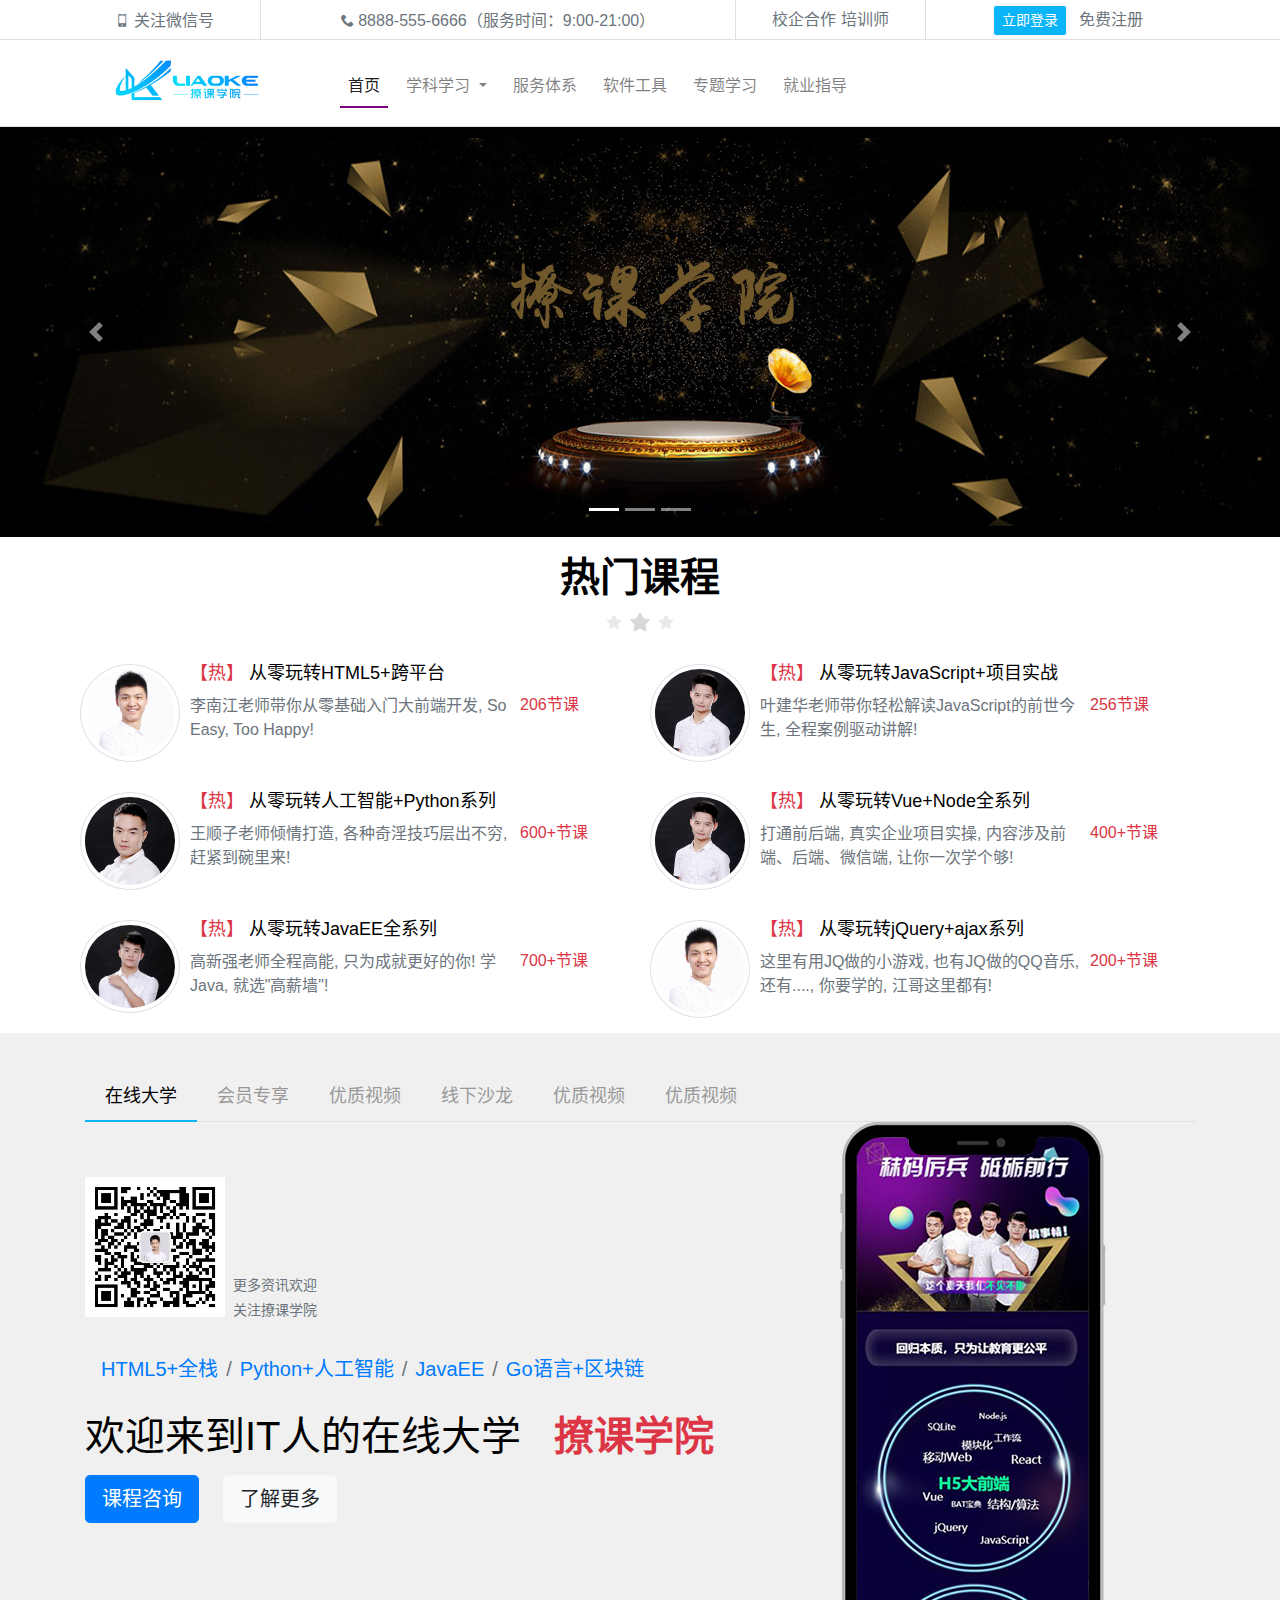
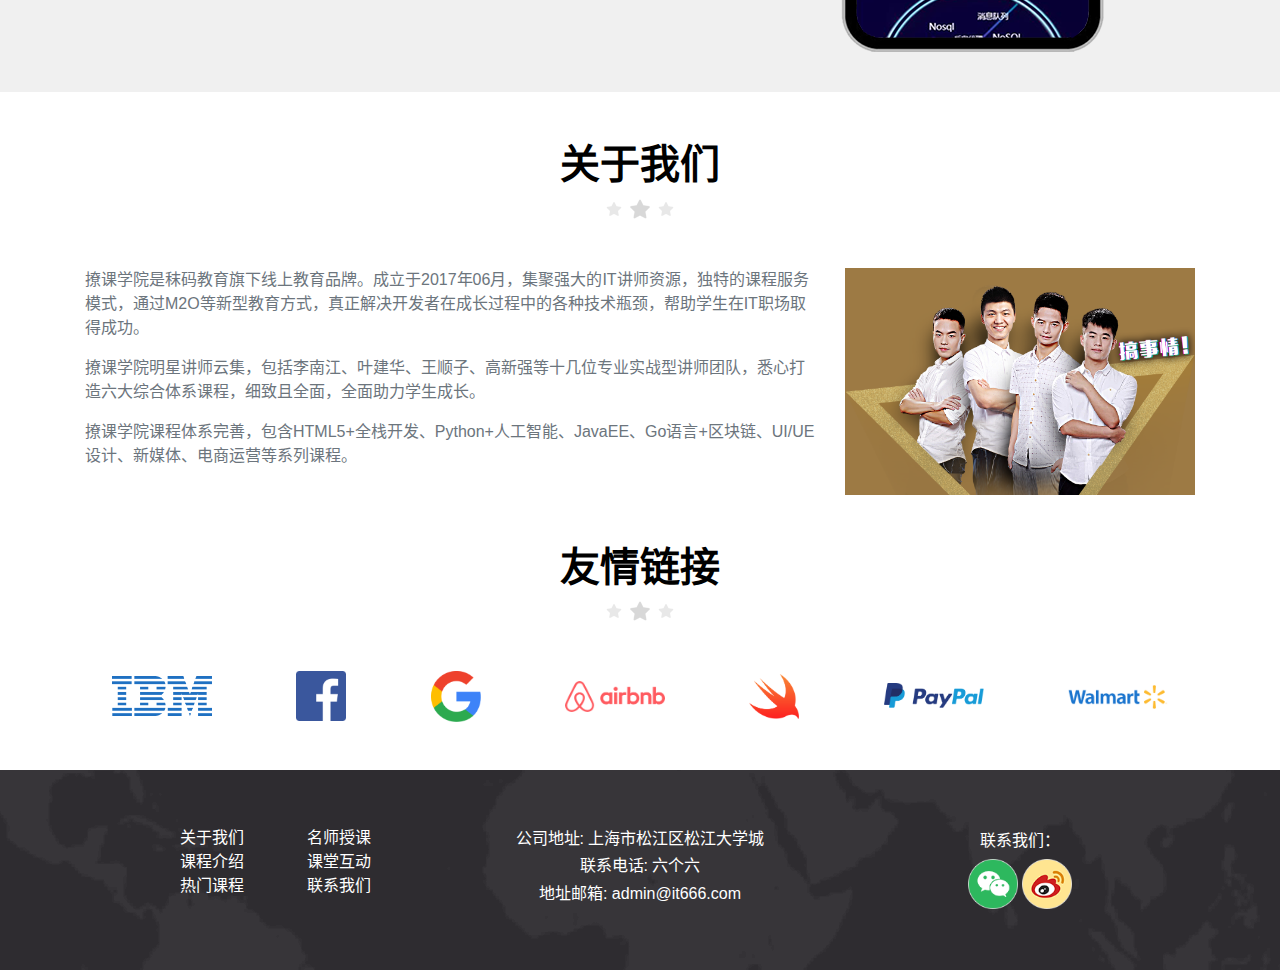
<file: Companyportal/index.html>
<!DOCTYPE html>
<html lang="zh-cn">
<head>
    <meta charset="UTF-8">
    <meta http-equiv="X-UA-Compatible" content="IE=edge">
    <meta name="viewport" content="width=device-width, initial-scale=1.0">
    <title>title</title>

    <!--导入bootstrap样式文件-->
    <link rel="stylesheet" href="./lib/bootstrap.min.css">
    <!--导入自己的样式文件-->
    <link rel="stylesheet" href="./css/index.css">

    <!--站点图标-->
    <link rel="shortcut icon" href="imgs/cat.ico" type="image/x-icon">
</head>
<body>

<!-----------------------------------头部begin----------------------------------->
<header id="ck-header">
    <!--上部分-->
    <div class="top-bar d-sm-none d-none d-md-none d-lg-block text-center text-muted">
        <div class="container">
            <div class="row">
                <div class="top-bar-1 col-md-2">
                    <a href="" class="text-muted">
                        <i class="icon-phone"></i>
                        <span>关注微信号</span>
                        <span class="caret"></span>
                        <img src="imgs/ewm_xzh.jpg" alt="" style="width: 120px">
                    </a>
                </div>
                <div class="top-bar-2 col-md-5">
                        <i class="icon-tel"></i>
                        <span>8888-555-6666（服务时间：9:00-21:00）</span>
                </div>
                <div class="top-bar-3 col-md-2">
                    <a href="" class="text-muted">校企合作</a>
                    <a href="" class="text-muted">培训师</a>
                </div>
                <div class="top-bar-4 col-md-3">
                    <a type="button" href="#" class="btn btn-register btn-sm">立即登录</a>
                    <a href="" class="ml-2 text-muted">免费注册</a>
                </div>
            </div>
        </div>
    </div>
    <!--下部分-->
    <nav class="navbar navbar-expand-lg navbar-light navbar-ck">
        <div class="container ">
            <a class="navbar-brand d-flex justify-content-center align-items-center" href="">
                <img src="imgs/lk_logo_big.png" alt="">
            </a>
            <!--<a class="navbar-brand" href="#">首页</a>-->
            <button class="navbar-toggler" type="button" data-toggle="collapse" data-target="#ck-nav" aria-controls="ck-nav" aria-expanded="false" aria-label="Toggle navigation">
                <span class="navbar-toggler-icon"></span>
            </button>

            <div class="collapse navbar-collapse" id="ck-nav">
                <ul class="navbar-nav mr-auto">
                    <li class="nav-item active"><a class="nav-link " href="#">首页</a></li>
                    <li class="nav-item dropdown">
                        <a class="nav-link dropdown-toggle" href="#" id="navbarDropdown" role="button" data-toggle="dropdown" aria-haspopup="true" aria-expanded="false">
                            学科学习
                        </a>
                        <div class="dropdown-menu" aria-labelledby="navbarDropdown">
                            <a class="dropdown-item" href="#">web前端+全站</a>
                            <div class="dropdown-divider"></div>
                            <a class="dropdown-item" href="#">人工智能</a>
                            <div class="dropdown-divider"></div>
                            <a class="dropdown-item" href="#">javaee+大数据</a>
                        </div>
                    </li>
                    <li class="nav-item"><a class="nav-link " href="#">服务体系</a></li>
                    <li class="nav-item"><a class="nav-link " href="#">软件工具</a></li>
                    <li class="nav-item"><a class="nav-link " href="#">专题学习</a></li>
                    <li class="nav-item"><a class="nav-link " href="#">就业指导</a></li>
                </ul>
            </div>
        </div>
    </nav>
</header>
<!-----------------------------------头部end----------------------------------->

<!-----------------------------------轮播图begin----------------------------------->
<section id="ck-carousel" class="carousel slide" data-ride="carousel">
    <ol class="carousel-indicators">
        <li data-target="#ck-carousel" data-slide-to="0" class="active"></li>
        <li data-target="#ck-carousel" data-slide-to="1"></li>
        <li data-target="#ck-carousel" data-slide-to="2"></li>
    </ol>
    <div class="carousel-inner">
        <div class="carousel-item active " data-sm-img="imgs/slide_01_640x340.jpg" data-lg-img="imgs/slide_01_2000x410.jpg"></div>
        <div class="carousel-item" data-sm-img="imgs/slide_02_640x340.jpg" data-lg-img="imgs/slide_02_2000x410.jpg"></div>
        <div class="carousel-item" data-sm-img="imgs/slide_03_640x340.jpg" data-lg-img="imgs/slide_03_2000x410.jpg"></div>
    </div>
    <a class="carousel-control-prev" href="#ck-carousel" role="button" data-slide="prev">
        <span class="carousel-control-prev-icon" aria-hidden="true"></span>
        <span class="sr-only">Previous</span>
    </a>
    <a class="carousel-control-next" href="#ck-carousel" role="button" data-slide="next">
        <span class="carousel-control-next-icon" aria-hidden="true"></span>
        <span class="sr-only">Next</span>
    </a>
</section>
<!-----------------------------------轮播图end----------------------------------->

<!-----------------------------------热门课程begin----------------------------------->
<section id="ck-hot">
    <!--标题-->
    <div class="container text-center mt-3 mb-3">
        <h1><strong>热门课程</strong> </h1>
        <img src="imgs/star.png" alt="">
    </div>
    <!--内容-->
    <div class="container">
        <div class="row">
            <div class="col-md-6 lesson">
                <div class="media">
                    <div class="media-left">
                        <img src="imgs/lnj.png" alt="" class=" media-object img-responsive rounded-circle img-thumbnail"
                             width="100px">
                    </div>
                    <div class="media-body">
                        <h4 class="media-heading">
                            <span class="text-danger">【热】</span>
                            从零玩转HTML5+跨平台
                        </h4>
                        <p class="text-muted" style="margin-top: 10px;">
                            李南江老师带你从零基础入门大前端开发, So Easy, Too Happy!
                        </p>
                    </div>
                    <div class="media-right text-danger">
                        206节课
                    </div>
                </div>
            </div>
            <div class="col-md-6 lesson">
                <div class="media">
                    <div class="media-left">
                        <img width="100" class="media-object rounded-circle img-thumbnail" src="imgs/yjh.png" alt="">
                    </div>
                    <div class="media-body">
                        <h4 class="media-heading">
                            <span class="text-danger">【热】</span>
                            从零玩转JavaScript+项目实战
                        </h4>
                        <p class="text-muted" style="margin-top: 10px;">
                            叶建华老师带你轻松解读JavaScript的前世今生, 全程案例驱动讲解!
                        </p>
                    </div>
                    <div class="media-right text-danger">
                        256节课
                    </div>
                </div>
            </div>
            <div class="col-md-6 lesson">
                <div class="media">
                    <div class="media-left">
                        <img width="100" class="media-object rounded-circle img-thumbnail" src="imgs/wzs.png" alt="">
                    </div>
                    <div class="media-body">
                        <h4 class="media-heading">
                            <span class="text-danger">【热】</span>
                            从零玩转人工智能+Python系列
                        </h4>
                        <p class="text-muted" style="margin-top: 10px;">
                            王顺子老师倾情打造, 各种奇淫技巧层出不穷, 赶紧到碗里来!
                        </p>
                    </div>
                    <div class="media-right text-danger">
                        600+节课
                    </div>
                </div>
            </div>
            <div class="col-md-6 lesson">
                <div class="media">
                    <div class="media-left">
                        <img width="100" class="media-object rounded-circle img-thumbnail" src="imgs/yjh.png" alt="">
                    </div>
                    <div class="media-body">
                        <h4 class="media-heading">
                            <span class="text-danger">【热】</span>
                            从零玩转Vue+Node全系列
                        </h4>
                        <p class="text-muted" style="margin-top: 10px;">
                            打通前后端, 真实企业项目实操, 内容涉及前端、后端、微信端, 让你一次学个够!
                        </p>
                    </div>
                    <div class="media-right text-danger">
                        400+节课
                    </div>
                </div>
            </div>
            <div class="col-md-6 lesson">
                <div class="media">
                    <div class="media-left">
                        <img width="100" class="media-object rounded-circle img-thumbnail" src="imgs/gxq.jpg" alt="">
                    </div>
                    <div class="media-body">
                        <h4 class="media-heading">
                            <span class="text-danger">【热】</span>
                            从零玩转JavaEE全系列
                        </h4>
                        <p class="text-muted" style="margin-top: 10px;">
                            高新强老师全程高能, 只为成就更好的你! 学Java, 就选"高薪墙"!
                        </p>
                    </div>
                    <div class="media-right text-danger">
                        700+节课
                    </div>
                </div>
            </div>
            <div class="col-md-6 lesson">
                <div class="media">
                    <div class="media-left">
                        <img width="100" class="media-object rounded-circle img-thumbnail" src="imgs/lnj.png" alt="">
                    </div>
                    <div class="media-body">
                        <h4 class="media-heading">
                            <span class="text-danger">【热】</span>
                            从零玩转jQuery+ajax系列
                        </h4>
                        <p class="text-muted" style="margin-top: 10px;">
                            这里有用JQ做的小游戏, 也有JQ做的QQ音乐, 还有...., 你要学的, 江哥这里都有!
                        </p>
                    </div>
                    <div class="media-right text-danger">
                        200+节课
                    </div>
                </div>
            </div>
        </div>
    </div>
</section>
<!-----------------------------------热门课程end----------------------------------->

<!-----------------------------------产品中心begin----------------------------------->
<section id="ck-product">
    <div class="container">
        <!--<div class="row">-->
            <!--标题-->
            <div style="overflow: auto">
                <ul class="nav nav-tabs" id="myTab" role="tablist">
                    <li class="nav-item">
                        <a class="nav-link active" id="home-tab" data-toggle="tab" href="#home" role="tab" aria-controls="home" aria-selected="true">在线大学</a>
                    </li>
                    <li class="nav-item">
                        <a class="nav-link" id="profile-tab" data-toggle="tab" href="#profile" role="tab" aria-controls="profile" aria-selected="false">会员专享</a>
                    </li>
                    <li class="nav-item">
                        <a class="nav-link" id="1-tab" data-toggle="tab" href="#contact" role="tab" aria-controls="contact" aria-selected="false">优质视频</a>
                    </li>
                    <li class="nav-item">
                        <a class="nav-link" id="2-tab" data-toggle="tab" href="#contact" role="tab" aria-controls="contact" aria-selected="false">线下沙龙</a>
                    </li>
                    <li class="nav-item">
                        <a class="nav-link" id="3-tab" data-toggle="tab" href="#contact" role="tab" aria-controls="contact" aria-selected="false">优质视频</a>
                    </li>
                    <li class="nav-item">
                        <a class="nav-link" id="4-tab" data-toggle="tab" href="#contact" role="tab" aria-controls="contact" aria-selected="false">优质视频</a>
                    </li>
                </ul>
            </div>
            <!--内容-->
            <div class="tab-content" id="myTabContent">
                <!--<div role="tabpanel" class="tab-pane fade in active" id="home" aria-labelledby="home-tab">-->
                    <!---->
                <!--</div>-->
                <div class="tab-pane fade show active" id="home" role="tabpanel" aria-labelledby="home-tab">
                    <div class="container">
                        <div class="row">
                            <div class="col-md-8 pd-left">
                                <!--第一部分-->
                                <div id="pd_one_1" class="media">
                                    <div class="media-left">
                                        <a href="#">
                                            <img class="media-object" src="imgs/ewm_xzh.jpg" alt="二维码" width="140">
                                        </a>
                                    </div>
                                    <div class="media-body text-muted" style="padding-top: 100px">
                                        <h5 class="media-heading ml-2">更多资讯欢迎</h5>
                                        <h5 class="media-heading ml-2">关注撩课学院</h5>
                                    </div>
                                </div>
                                <!--第二部分-->

                                <ol id="pd_one_2" class="breadcrumb lead">
                                    <li class="breadcrumb-item"><a href="#">HTML5+全栈</a></li>
                                    <li class="breadcrumb-item"><a href="#">Python+人工智能</a></li>
                                    <li class="breadcrumb-item"><a href="#">JavaEE</a></li>
                                    <li class="breadcrumb-item active"><a href="#">Go语言+区块链</a></li>
                                </ol>
                                <!--第三部分-->
                                <h1 id="pd_one_3">
                                    欢迎来到IT人的在线大学&nbsp;&nbsp;
                                    <strong class="text-danger">撩课学院</strong>
                                </h1>
                                <!--第四部分-->
                                <div id="pd_one_4">
                                    <button class="btn btn-primary btn-lg" type="submit" style="margin-right: 20px;">
                                        课程咨询
                                    </button>
                                    <button class="btn btn-light btn-lg" type="submit">了解更多</button>
                                </div>
                            </div>
                            <div class="col-md-4 d-none d-md-none d-sm-none d-lg-block">
                                <img src="imgs/iphoneX.png" alt="" class="img-responsive">
                            </div>
                        </div>
                    </div>
                </div>
                <div class="tab-pane fade" id="profile" role="tabpanel" aria-labelledby="profile-tab">
                    <div class="container">
                        <div class="row">
                            <div class="col-md-4 d-none d-md-none d-sm-none d-lg-block">
                                <img src="imgs/iphoneX2.png" alt="" class="img-responsive">
                            </div>
                            <div id="pd_two_1" class="col-md-8 pd-left">
                                <h1 class="text-warning">撩课学院会员</h1>
                                <p class="lead">汇聚名师, 为你呈现前端、后端、移动端、大数据、人工智能等从零基础到项目实战连载课程内容。专属的会员社群和私人订制服务,
                                    1年365天持续更新课程全部免费学习!</p>

                            </div>
                        </div>
                    </div>
                </div>
                <div class="tab-pane fade" id="contact" role="tabpanel" aria-labelledby="contact-tab">
                    <div class="container">
                        <div class="row">
                            <div class="col-md-6 pd-left">
                                <h1>
                                    <strong class="text-danger">
                                        案例驱动·体系贯穿·全面系统
                                    </strong>
                                </h1>
                                <h3>
                                    10-15分钟的视频
                                    <span class="text-warning">知识点拆分讲解</span>
                                </h3>
                                <h4 class="text-muted" style="margin: 15px 0;">玩转HTML5+全栈系列, 玩转Python+人工智能系列,
                                    玩转JavaEE系列, 玩转Go+区块链系列</h4>
                                <div class="badge" style="padding: 15px 10px; cursor: pointer;">
                                    已更新3000+视频 | 100000+人订阅
                                </div>
                            </div>
                            <div class="col-md-6 d-none d-md-none d-sm-none d-lg-block">
                                <img src="imgs/macBook.png" alt="" class="img-responsive img-fluid">
                                <!--<img src="imgs/iphoneX2.png" alt="" class="img-responsive">-->
                            </div>
                        </div>
                    </div>
                </div>
            </div>
        <!--</div>-->
    </div>
</section>
<!-----------------------------------产品中心end----------------------------------->

<!-----------------------------------关于我们begin----------------------------------->
<section id="ck-about">
    <!--标题-->
    <div class="container text-center mt-5 mb-5">
        <h1><strong>关于我们</strong> </h1>
        <img src="imgs/star.png" alt="">
    </div>
    <!--内容-->
    <div class="container">
        <div class="row">
            <div class="col-lg-8 order-2 order-lg-1">
                <p class="text-muted">
                    撩课学院是秣码教育旗下线上教育品牌。成立于2017年06月，集聚强大的IT讲师资源，独特的课程服务模式，通过M2O等新型教育方式，真正解决开发者在成长过程中的各种技术瓶颈，帮助学生在IT职场取得成功。
                </p>
                <p class="text-muted">
                    撩课学院明星讲师云集，包括李南江、叶建华、王顺子、高新强等十几位专业实战型讲师团队，悉心打造六大综合体系课程，细致且全面，全面助力学生成长。
                </p>
                <p class="text-muted">
                    撩课学院课程体系完善，包含HTML5+全栈开发、Python+人工智能、JavaEE、Go语言+区块链、UI/UE设计、新媒体、电商运营等系列课程。
                </p>
            </div>
            <div class="col-lg-4 order-1 mb-3 mb-lg-0">
                <img src="imgs/team.png" class="img-fluid" alt="">
            </div>
        </div>
    </div>
</section>
<!-----------------------------------关于我们end----------------------------------->

<!-----------------------------------友情链接begin----------------------------------->
<section id="ck-link" class="d-none d-md-none d-lg-block">
    <!--标题-->
    <div class="container text-center mt-5 mb-5">
        <h1><strong>友情链接</strong> </h1>
        <img src="imgs/star.png" alt="">
    </div>
    <!--内容-->
    <div class="container">
        <div class="row d-flex justify-content-around align-items-center mb-5">
                <a href=""><img src="imgs/ibm-logo.png" width="100" alt=""></a>
                <a href=""><img src="imgs/facebook-logo.png" width="50" alt=""></a>
                <a href=""><img src="imgs/google-logo.png" width="50" alt=""></a>
                <a href=""><img src="imgs/airbnb-logo.png" width="100" alt=""></a>
                <a href=""><img src="imgs/swift-logo.png" width="50" alt=""></a>
                <a href=""><img src="imgs/paypal-logo.png" width="100" alt=""></a>
                <a href=""><img src="imgs/walmart-logo.png" width="100" alt=""></a>
        </div>
    </div>
</section>
<!-----------------------------------友情链接end----------------------------------->


<!-----------------------------------尾部begin----------------------------------->
<header id="ck-footer">
    <div class="container">
        <div class="row d-flex justify-content-between align-items-center">
            <div class="col-lg-4 d-none d-sm-none d-md-none d-lg-block">
                <div class="row d-flex justify-content-center align-items-center">
                    <ul class="offset-lg-2 col-lg-4">
                        <li><a href="">关于我们</a></li>
                        <li><a href="">课程介绍</a></li>
                        <li><a href="">热门课程</a></li>
                    </ul>
                    <ul class="col-lg-4">
                        <li><a href="">名师授课</a></li>
                        <li><a href="">课堂互动</a></li>
                        <li><a href="">联系我们</a></li>
                    </ul>
                </div>
            </div>
            <div class="col-lg-4 col-md-6 text-center">
                <!--<div class="row">-->
                <h6>公司地址: 上海市松江区松江大学城</h6>
                <h6>联系电话: 六个六</h6>
                <h6>地址邮箱: admin@it666.com</h6>

                <!--</div>-->
            </div>
            <div class="col-lg-4 col-md-6 d-none d-sm-none d-md-block text-center">
                <h6>联系我们：</h6>
                <a href=""><img src="imgs/weixin-h.png" width="50" alt="" data-toggle="tooltip"  data-placement="bottom" title="weixin"></a>
                <a href=""><img src="imgs/xinlang-h.png" width="50" alt="" data-toggle="tooltip"  data-placement="bottom" title="weibi"></a>
            </div>
        </div>
    </div>
</header>
<!-----------------------------------尾部end----------------------------------->

</nav>

<!--导入jquery-->
<script src="lib/jquery-3.1.1.min.js"></script>
<!--导入bootstrapjs，bundle版本包含popper.js-->
<script src="lib/bootstrap.bundle.min.js"></script>
<script src="js/index.js"></script>

</body>

</html>
</file>
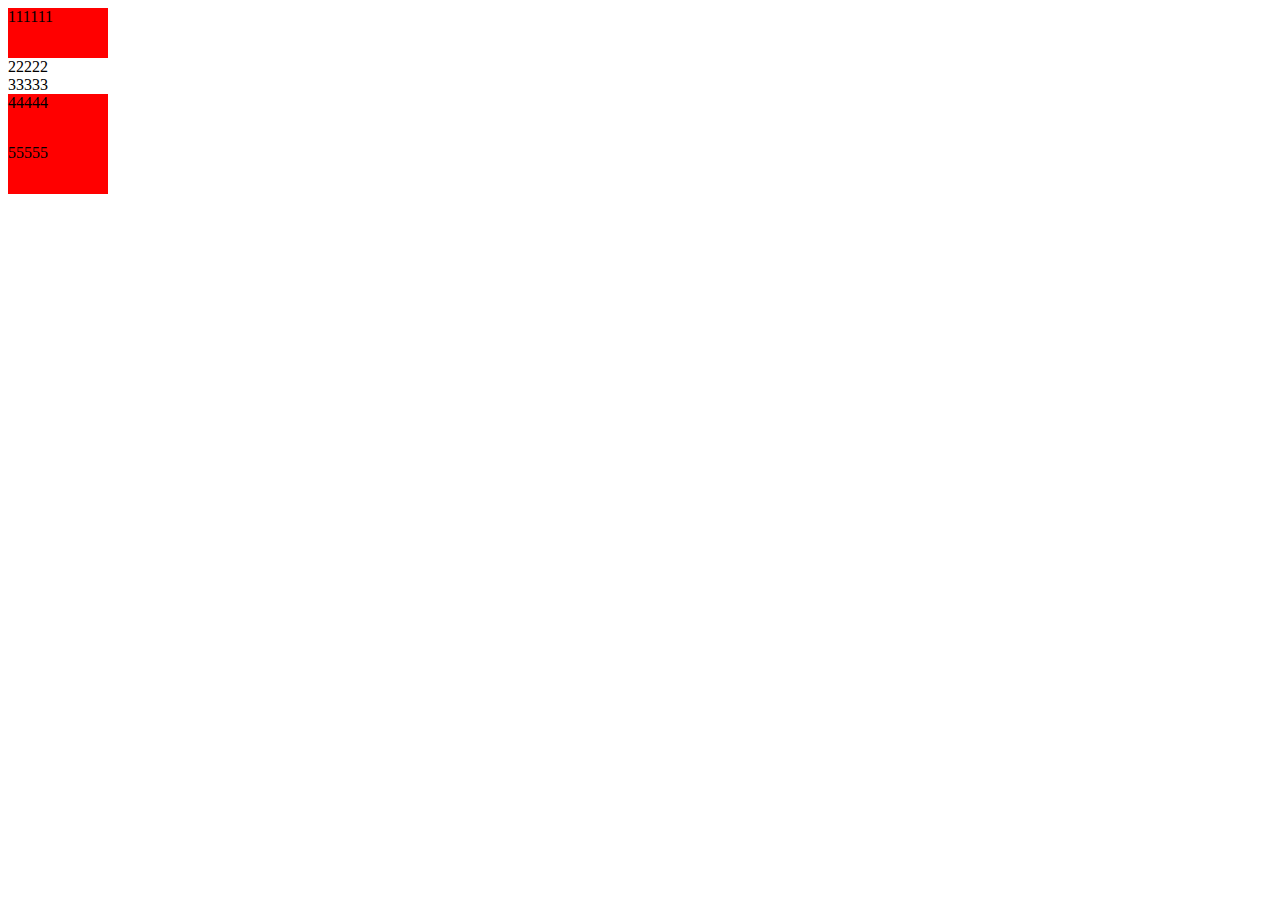
<file: template/03-css/index.html>
<!DOCTYPE html>
<html lang="en">
<head>
    <meta charset="UTF-8">
    <title></title>
    <style>
        [class^="icon-"],
        [class*=" icon-"]{
            width: 100px;
            height: 50px;
            background-color: red;
        }
    </style>
</head>
<body>
<div class="icon-test">111111</div>
<div>22222</div>
<div>33333</div>
<div class="icon-next">44444</div>
<div class="text icon-hhh">55555</div>
</body>
</html>
</file>
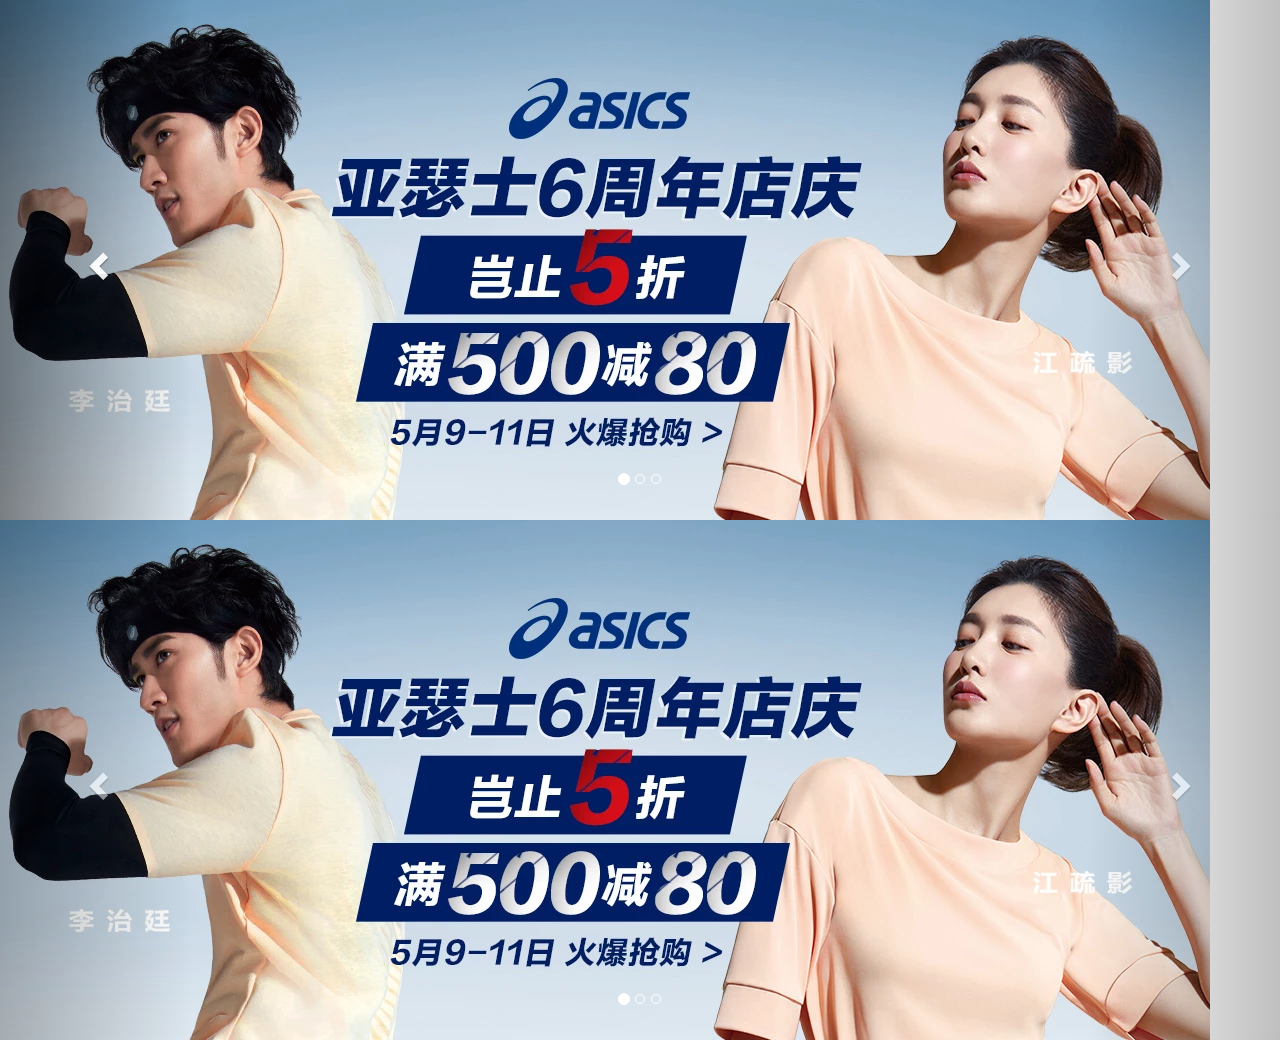
<file: template/05-轮播图/index.html>
<!DOCTYPE html>
<html lang="en">
<head>
    <meta charset="UTF-8">
    <meta http-equiv="X-UA-Compatible" content="IE=edge">
    <meta name="viewport" content="width=device-width, initial-scale=1.0">
    <title>撩课学院-IT人的自我成长社区</title>
    <!-- 引入Bootstrap核心样式文件（必须） -->
    <link rel="stylesheet" href="../college/lib/bootstrap/css/bootstrap.css">
</head>
<body>

<div id="s1" class="carousel slide" data-ride="carousel">
    <!-- Indicators -->
    <ol class="carousel-indicators">
        <li data-target="#s1" data-slide-to="0" class="active"></li>
        <li data-target="#s1" data-slide-to="1"></li>
        <li data-target="#s1" data-slide-to="2"></li>
    </ol>

    <!-- Wrapper for slides -->
    <div class="carousel-inner" role="listbox">
        <div class="item active">
            <img src="img/lb.jpg" alt="...">
        </div>
        <div class="item">
            <img src="img/lb1.jpg" alt="...">
        </div>
        <div class="item">
            <img src="img/lb2.jpg" alt="...">
        </div>
    </div>

    <!-- Controls -->
    <a class="left carousel-control" href="#s1" role="button" data-slide="prev">
        <span class="glyphicon glyphicon-chevron-left" aria-hidden="true"></span>
        <span class="sr-only">Previous</span>
    </a>
    <a class="right carousel-control" href="#s1" role="button" data-slide="next">
        <span class="glyphicon glyphicon-chevron-right" aria-hidden="true"></span>
        <span class="sr-only">Next</span>
    </a>
</div>

<div id="s2" class="carousel slide" data-ride="carousel">
    <!-- Indicators -->
    <ol class="carousel-indicators">
        <li data-target="#s2" data-slide-to="0" class="active"></li>
        <li data-target="#s2" data-slide-to="1"></li>
        <li data-target="#s2" data-slide-to="2"></li>
    </ol>

    <!-- Wrapper for slides -->
    <div class="carousel-inner" role="listbox">
        <div class="item active">
            <img src="img/lb.jpg" alt="...">
        </div>
        <div class="item">
            <img src="img/lb1.jpg" alt="...">
        </div>
        <div class="item">
            <img src="img/lb2.jpg" alt="...">
        </div>
    </div>

    <!-- Controls -->
    <a class="left carousel-control" href="#s2" role="button" data-slide="prev">
        <span class="glyphicon glyphicon-chevron-left" aria-hidden="true"></span>
    </a>
    <a class="right carousel-control" href="#s2" role="button" data-slide="next">
        <span class="glyphicon glyphicon-chevron-right" aria-hidden="true"></span>
    </a>
</div>

<script src="../college/lib/jquery/jquery.js"></script>
<!-- 引入所有的Bootstrap的JS插件 -->
<script src="../college/lib/bootstrap/js/bootstrap.js"></script>
</body>
</html>
</file>
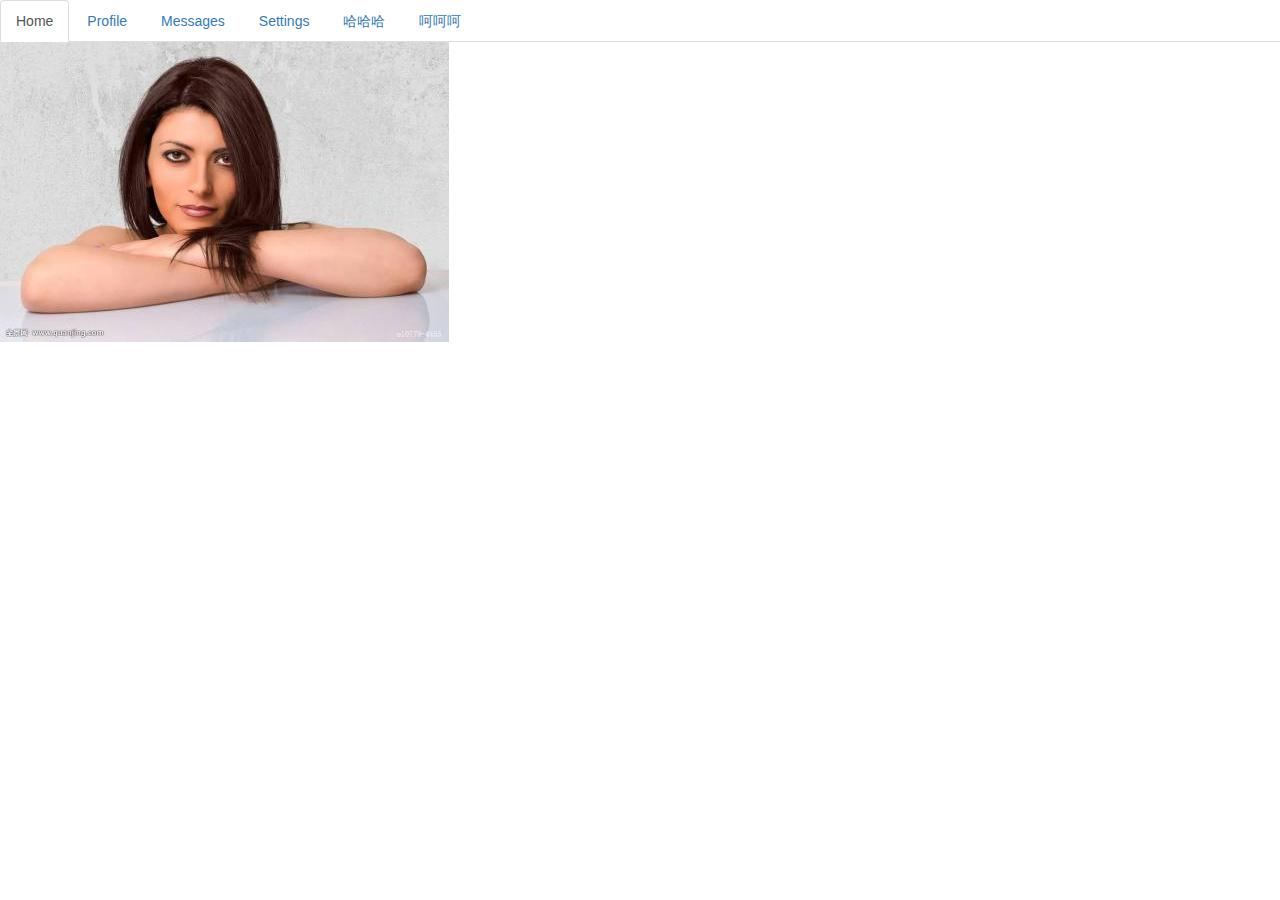
<file: template/06-标签页/index.html>
<!DOCTYPE html>
<html lang="en">
<head>
    <meta charset="UTF-8">
    <meta http-equiv="X-UA-Compatible" content="IE=edge">
    <meta name="viewport" content="width=device-width, initial-scale=1.0">
    <title>撩课学院-IT人的自我成长社区</title>
    <!-- 引入Bootstrap核心样式文件（必须） -->
    <link rel="stylesheet" href="../college/lib/bootstrap/css/bootstrap.css">
</head>
<body>

<div>

    <!-- Nav tabs -->
    <ul class="nav nav-tabs" role="tablist">
        <li role="presentation"  class="active"><a href="#home" aria-controls="home" role="tab" data-toggle="tab">Home</a></li>
        <li role="presentation" ><a href="#profile" aria-controls="profile" role="tab" data-toggle="tab">Profile</a></li>
        <li role="presentation"><a href="#messages" aria-controls="messages" role="tab" data-toggle="tab">Messages</a></li>
        <li role="presentation"><a href="#settings" aria-controls="settings" role="tab" data-toggle="tab">Settings</a></li>
        <li role="presentation"><a href="#s1" aria-controls="settings" role="tab" data-toggle="tab">哈哈哈</a></li>
        <li role="presentation"><a href="#s2" aria-controls="settings" role="tab" data-toggle="tab">呵呵呵</a></li>
    </ul>

    <!-- Tab panes -->
    <div class="tab-content">
        <div role="tabpanel" class="tab-pane fade in active" id="home">
            <img src="img/s1.jpg" alt="">
        </div>
        <div role="tabpanel" class="tab-pane  fade" id="profile">
            <h1>好借好还或或</h1>
        </div>
        <div role="tabpanel" class="tab-pane fade" id="messages">
            <p>今天的天气很好!</p>
        </div>
        <div role="tabpanel" class="tab-pane fade" id="settings">
            <img src="img/s2.jpg" alt="">
        </div>
        <div role="tabpanel" class="tab-pane" id="s1">
            <h1>好借好还或或</h1>
        </div>
        <div role="tabpanel" class="tab-pane" id="s2">
            <p>今天的天气很好!</p>
        </div>
    </div>

</div>


<script src="../college/lib/jquery/jquery.js"></script>
<!-- 引入所有的Bootstrap的JS插件 -->
<script src="../college/lib/bootstrap/js/bootstrap.js"></script>
</body>
</html>
</file>
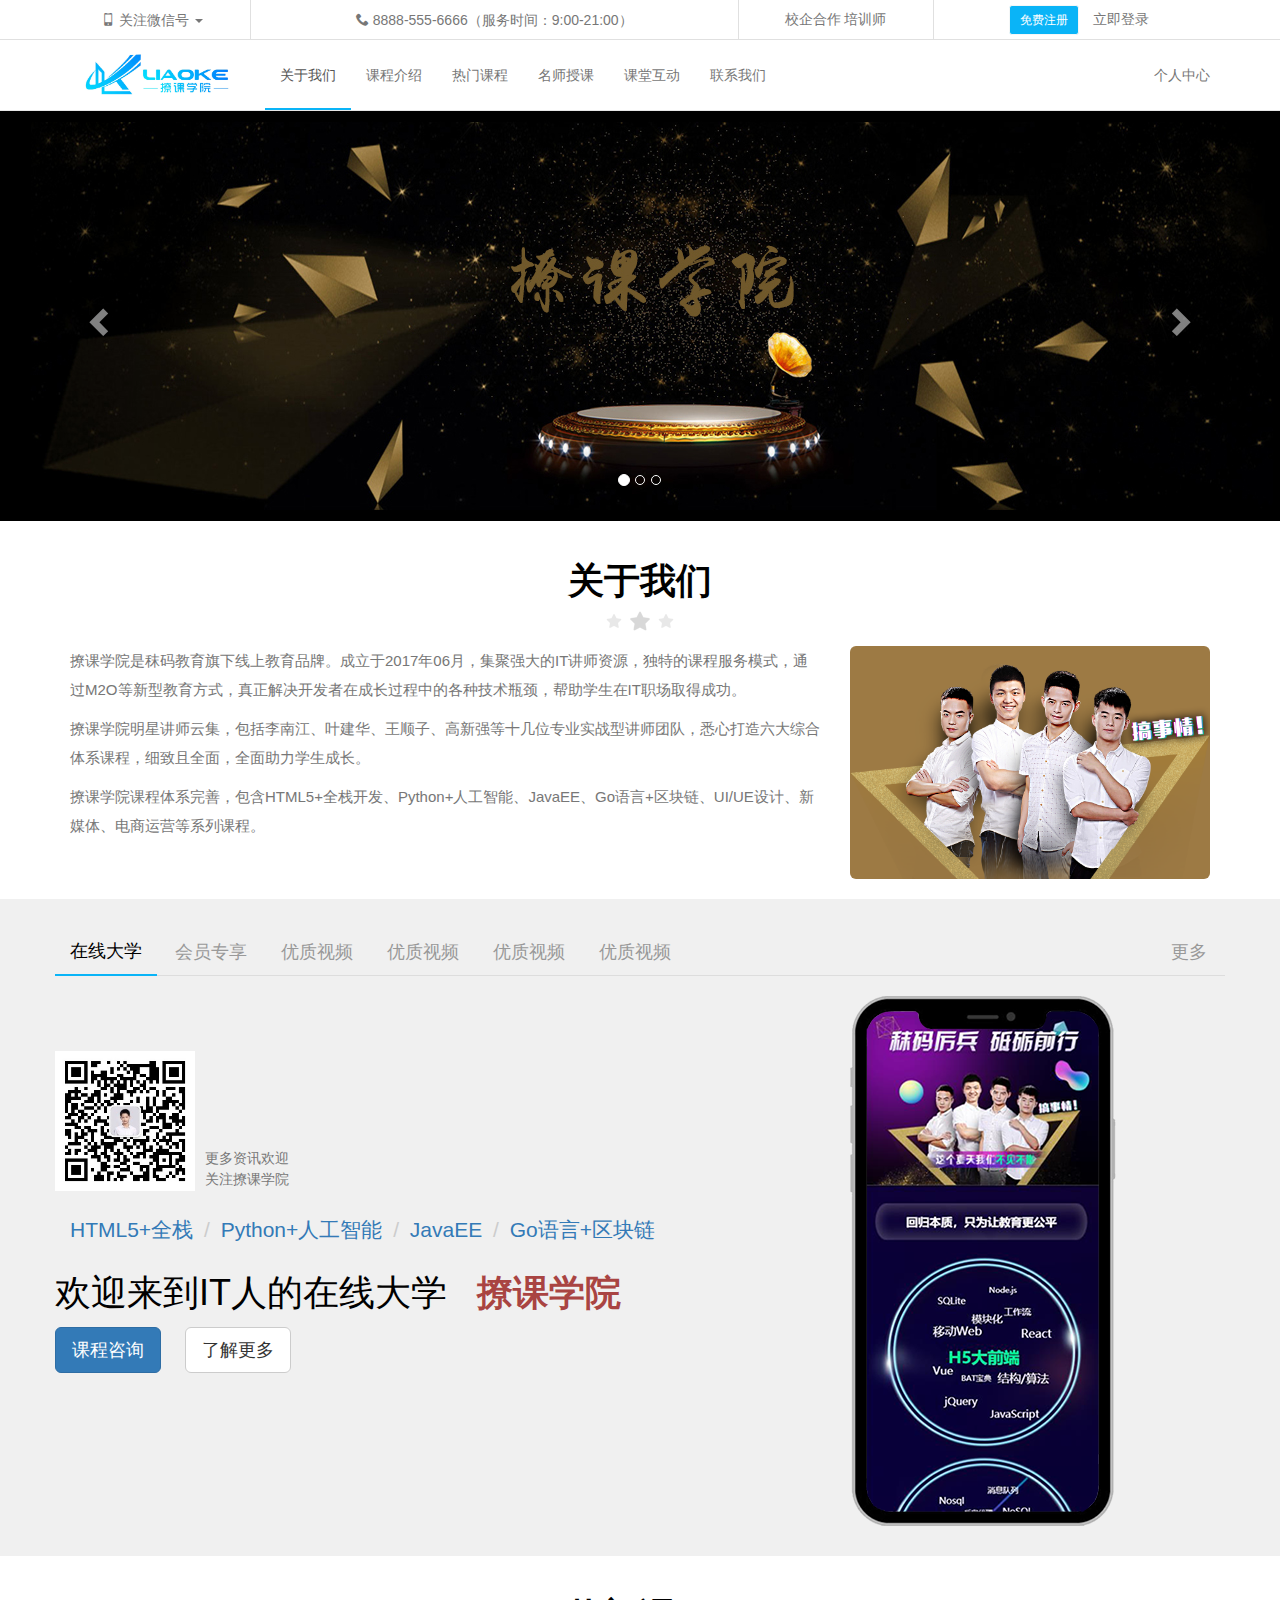
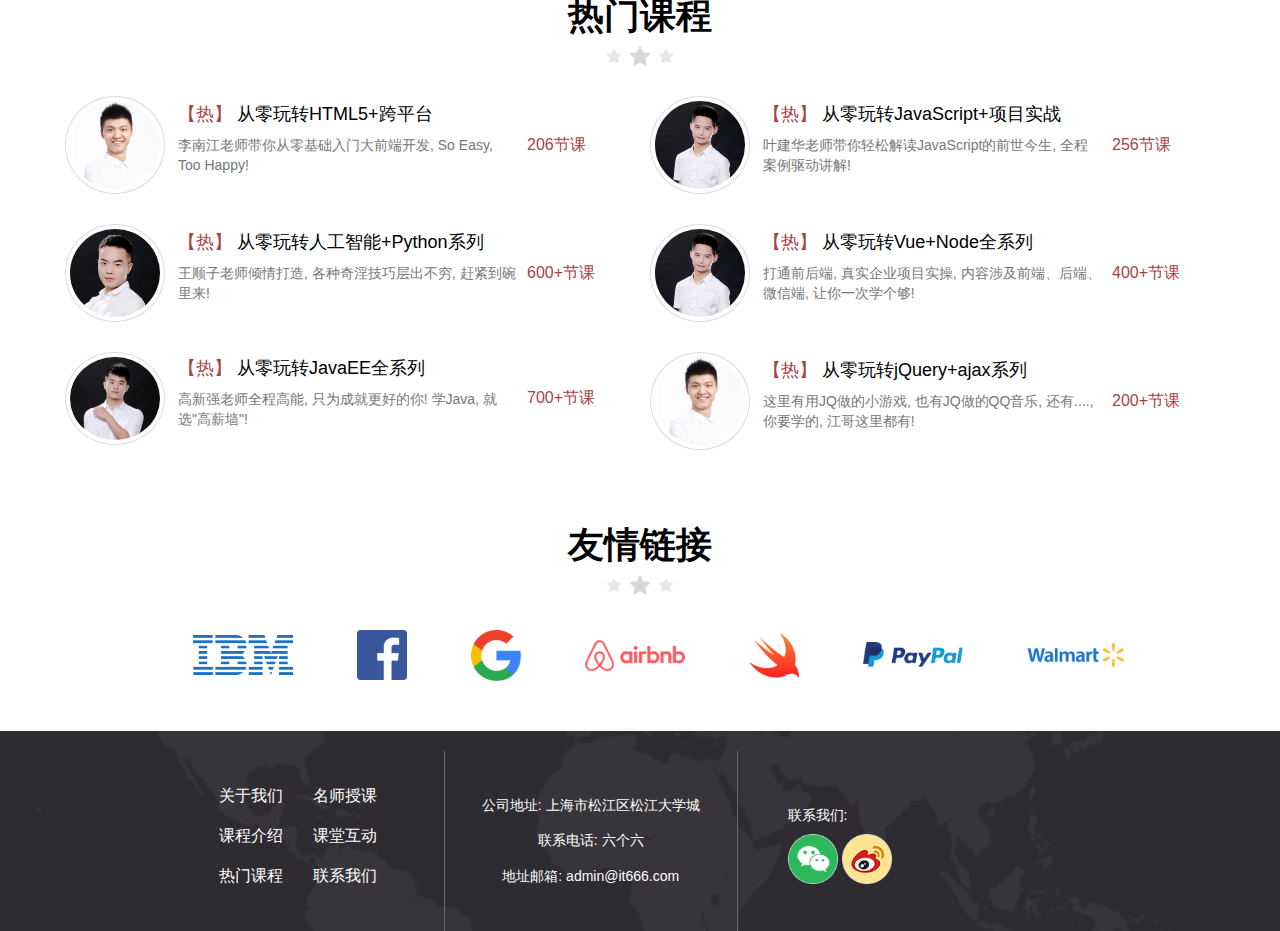
<file: template/college/index.html>
<!DOCTYPE html>
<html lang="en">
<head>
    <meta charset="UTF-8">
    <meta http-equiv="X-UA-Compatible" content="IE=edge">
    <meta name="viewport" content="width=device-width, initial-scale=1.0">
    <title>撩课学院-IT人的自我成长社区</title>
    <!-- 引入Bootstrap核心样式文件（必须） -->
    <link rel="stylesheet" href="lib/bootstrap/css/bootstrap.css">
    <!-- 你自己的样式或其他文件 -->
    <link rel="stylesheet" href="css/index.css">
    <!--站点图标-->
    <link rel="shortcut icon" href="imgs/lk_favicon.ico" type="image/x-icon">
</head>
<body>

<!--头部-->
<header id="lk_header">
    <!--上部分-->
    <div class="top-bar hidden-sm hidden-xs text-center text-muted">
        <div class="container">
            <div class="row">
                <div class="top-bar-1 col-md-2">
                    <a href="" class="text-muted">
                        <i class="icon-phone"></i>
                        <span>关注微信号</span>
                        <span class="caret"></span>
                        <img src="imgs/ewm_xzh.jpg" alt="旋之华" width="130">
                    </a>
                </div>
                <div class="top-bar-2 col-md-5">
                    <i class="icon-tel"></i>
                    <span>8888-555-6666（服务时间：9:00-21:00）</span>
                </div>
                <div class="top-bar-3 col-md-2">
                    <a href="" class="text-muted">校企合作</a>
                    <a href="" class="text-muted">培训师</a>
                </div>
                <div class="top-bar-4 col-md-3">
                    <a class="btn btn-default btn-sm btn-register" href="#" role="button">免费注册</a>
                    <a href="#" role="button" class="text-muted" style="margin-left: 10px" data-toggle="modal"
                       data-target="#lk_login">立即登录</a>
                </div>
            </div>
        </div>
    </div>
    <!--下部分-->
    <nav class="navbar navbar-default navbar-static-top navbar-lk">
        <div class="container">
            <div class="navbar-header">
                <button type="button" class="navbar-toggle collapsed" data-toggle="collapse" data-target="#lk_nav"
                        aria-expanded="false">
                    <span class="sr-only">Toggle navigation</span>
                    <span class="icon-bar"></span>
                    <span class="icon-bar"></span>
                    <span class="icon-bar"></span>
                </button>
                <a class="navbar-brand" href="#">
                    <img src="imgs/lk_logo_sm.png" alt="撩课" width="180">
                </a>
            </div>

            <div class="collapse navbar-collapse" id="lk_nav">
                <ul class="nav navbar-nav">
                    <li class="active"><a href="javascript:;">关于我们 </a></li>
                    <li><a href="javascript:;">课程介绍</a></li>
                    <li><a href="javascript:;">热门课程</a></li>
                    <li><a href="javascript:;">名师授课</a></li>
                    <li><a href="javascript:;">课堂互动</a></li>
                    <li><a href="javascript:;">联系我们</a></li>
                </ul>
                <ul class="nav navbar-nav navbar-right hidden-sm hidden-xs">
                    <li><a href="#">个人中心</a></li>
                </ul>
            </div>
        </div>
    </nav>
</header>
<!--/头部-->

<!--轮播图-->
<section id="lk_carousel" class="carousel slide" data-ride="carousel">
    <!-- 指示器 -->
    <ol class="carousel-indicators">
        <li data-target="#lk_carousel" data-slide-to="0" class="active"></li>
        <li data-target="#lk_carousel" data-slide-to="1"></li>
        <li data-target="#lk_carousel" data-slide-to="2"></li>
    </ol>

    <!-- 中间滚动的内容 -->
    <div class="carousel-inner" role="listbox">
        <div class="item active" data-sm-img="imgs/slide_01_640x340.jpg" data-lg-img="imgs/slide_01_2000x410.jpg">
        </div>
        <div class="item" data-sm-img="imgs/slide_02_640x340.jpg" data-lg-img="imgs/slide_02_2000x410.jpg">
        </div>
        <div class="item" data-sm-img="imgs/slide_03_640x340.jpg" data-lg-img="imgs/slide_03_2000x410.jpg">
        </div>
    </div>

    <!-- 左右控制 -->
    <a class="left carousel-control" href="#lk_carousel" role="button" data-slide="prev">
        <span class="glyphicon glyphicon-chevron-left" aria-hidden="true"></span>
        <span class="sr-only">Previous</span>
    </a>
    <a class="right carousel-control" href="#lk_carousel" role="button" data-slide="next">
        <span class="glyphicon glyphicon-chevron-right" aria-hidden="true"></span>
        <span class="sr-only">Next</span>
    </a>
</section>
<!--/轮播图-->

<!--关于我们-->
<section id="lk_about" class="hidden-xs hidden-sm">
    <!--标题-->
    <div class="title text-center">
        <h1><strong>关于我们</strong></h1>
        <img src="imgs/star.png" alt="" class="img-responsive">
    </div>
    <!--主要内容-->
    <div class="container">
        <div class="row">
            <div class="col-md-8">
                <p class="text-muted">
                    撩课学院是秣码教育旗下线上教育品牌。成立于2017年06月，集聚强大的IT讲师资源，独特的课程服务模式，通过M2O等新型教育方式，真正解决开发者在成长过程中的各种技术瓶颈，帮助学生在IT职场取得成功。</p>
                <p class="text-muted">撩课学院明星讲师云集，包括李南江、叶建华、王顺子、高新强等十几位专业实战型讲师团队，悉心打造六大综合体系课程，细致且全面，全面助力学生成长。</p>
                <p class="text-muted">撩课学院课程体系完善，包含HTML5+全栈开发、Python+人工智能、JavaEE、Go语言+区块链、UI/UE设计、新媒体、电商运营等系列课程。</p>
            </div>
            <div class="col-md-4">
                <img src="imgs/team.png" alt="核心团队" class="img-rounded img-responsive">
            </div>
            <div></div>
        </div>
    </div>

</section>
<!--/关于我们-->

<!--产品特色-->
<section id="lk_product">
    <div class="container">
        <div class="row">
            <!-- 头部选项 -->
            <div style="overflow: auto;">
                <ul class="nav nav-tabs" role="tablist">
                    <li role="presentation" class="active"><a href="#product1" aria-controls="home" role="tab" data-toggle="tab">在线大学</a></li>
                    <li role="presentation"><a href="#product2" aria-controls="profile" role="tab" data-toggle="tab">会员专享</a></li>
                    <li role="presentation"><a href="#product3" aria-controls="messages" role="tab" data-toggle="tab">优质视频</a></li>
                    <li role="presentation"><a href="#product3" aria-controls="messages" role="tab" data-toggle="tab">优质视频</a></li>
                    <li role="presentation"><a href="#product3" aria-controls="messages" role="tab" data-toggle="tab">优质视频</a></li>
                    <li role="presentation"><a href="#product3" aria-controls="messages" role="tab" data-toggle="tab">优质视频</a></li>
                    <li class="pull-right hidden-sm hidden-xs"><a href="#" aria-controls="settings" role="tab"  data-toggle="tab">更多</a></li>
                </ul>
            </div>

            <!-- 展示的内容 -->
            <div class="tab-content">
                <div role="tabpanel" class="tab-pane fade in active" id="product1">
                    <div class="container">
                        <div class="row">
                            <div class="col-md-8 pd-left">
                                <!--第一部分-->
                                <div id="pd_one_1" class="media">
                                    <div class="media-left">
                                        <a href="#">
                                            <img class="media-object" src="imgs/ewm_xzh.jpg" alt="二维码" width="140">
                                        </a>
                                    </div>
                                    <div class="media-body text-muted" style="padding-top: 100px">
                                        <h5 class="media-heading">更多资讯欢迎</h5>
                                        <h5 class="media-heading">关注撩课学院</h5>
                                    </div>
                                </div>
                                <!--第二部分-->
                                <ol id="pd_one_2" class="breadcrumb lead">
                                    <li><a href="#">HTML5+全栈</a></li>
                                    <li><a href="#">Python+人工智能</a></li>
                                    <li><a href="#">JavaEE</a></li>
                                    <li><a href="#">Go语言+区块链</a></li>
                                </ol>
                                <!--第三部分-->
                                <h1 id="pd_one_3">
                                    欢迎来到IT人的在线大学&nbsp;&nbsp;
                                    <strong class="text-danger">撩课学院</strong>
                                </h1>
                                <!--第四部分-->
                                <div id="pd_one_4">
                                    <button class="btn btn-primary btn-lg" type="submit" style="margin-right: 20px;">
                                        课程咨询
                                    </button>
                                    <button class="btn btn-default btn-lg" type="submit">了解更多</button>
                                </div>
                            </div>
                            <div class="col-md-4 hidden-xs hidden-sm">
                                <img src="imgs/iphoneX.png" alt="" class="img-responsive">
                            </div>
                        </div>
                    </div>
                </div>
                <div role="tabpanel" class="tab-pane fade" id="product2">
                    <div class="container">
                        <div class="row">
                            <div class="col-md-4 hidden-sm hidden-xs">
                                <img src="imgs/iphoneX2.png" alt="" class="img-responsive">
                            </div>
                            <div id="pd_two_1" class="col-md-8 pd-left">
                                <h1 class="text-warning">撩课学院会员</h1>
                                <p class="lead">汇聚名师, 为你呈现前端、后端、移动端、大数据、人工智能等从零基础到项目实战连载课程内容。专属的会员社群和私人订制服务,
                                    1年365天持续更新课程全部免费学习!</p>

                            </div>
                        </div>
                    </div>
                </div>
                <div role="tabpanel" class="tab-pane fade" id="product3">
                    <div class="container">
                        <div class="row">
                            <div class="col-md-6 pd-left">
                                <h1>
                                    <strong class="text-danger">
                                        案例驱动·体系贯穿·全面系统
                                    </strong>
                                </h1>
                                <h3>
                                    10-15分钟的视频
                                    <span class="text-warning">知识点拆分讲解</span>
                                </h3>
                                <h4 class="text-muted" style="margin: 15px 0;">玩转HTML5+全栈系列, 玩转Python+人工智能系列,
                                    玩转JavaEE系列, 玩转Go+区块链系列</h4>
                                <div class="badge" style="padding: 15px 10px; cursor: pointer;">
                                    已更新3000+视频 | 100000+人订阅
                                </div>
                            </div>
                            <div class="col-md-6 hidden-xs hidden-sm">
                                <img src="imgs/macBook.png" alt="" class="img-responsive">
                            </div>
                        </div>
                    </div>
                </div>
            </div>
        </div>
    </div>
</section>
<!--/产品特色-->

<!--热门课程-->
<section id="lk_hot">
    <!--标题-->
    <div class="title text-center">
        <h1><strong>热门课程</strong></h1>
        <img src="imgs/star.png" alt="" class="img-responsive">
    </div>
    <!--内容-->
    <div class="container">
        <div class="row">
            <div class="col-md-6 lesson">
                <div class="media">
                    <div class="media-left">
                        <img src="imgs/lnj.png" alt="" class=" media-object img-responsive img-circle img-thumbnail"
                             width="100">
                    </div>
                    <div class="media-body">
                        <h4 class="media-heading">
                            <span class="text-danger">
【热】</span>
                            从零玩转HTML5+跨平台
                        </h4>
                        <p class="text-muted" style="margin-top: 10px;">
                            李南江老师带你从零基础入门大前端开发, So Easy, Too Happy!
                        </p>
                    </div>
                    <div class="media-right text-danger">
                        206节课
                    </div>
                </div>
            </div>
            <div class="col-md-6 lesson">
                <div class="media">
                    <div class="media-left">
                        <img width="100" class="media-object img-circle img-thumbnail" src="imgs/yjh.png" alt="">
                    </div>
                    <div class="media-body">
                        <h4 class="media-heading">
                            <span class="text-danger">【热】</span>
                            从零玩转JavaScript+项目实战
                        </h4>
                        <p class="text-muted" style="margin-top: 10px;">
                            叶建华老师带你轻松解读JavaScript的前世今生, 全程案例驱动讲解!
                        </p>
                    </div>
                    <div class="media-right text-danger">
                        256节课
                    </div>
                </div>
            </div>
            <div class="col-md-6 lesson">
                <div class="media">
                    <div class="media-left">
                        <img width="100" class="media-object img-circle img-thumbnail" src="imgs/wzs.png" alt="">
                    </div>
                    <div class="media-body">
                        <h4 class="media-heading">
                            <span class="text-danger">【热】</span>
                            从零玩转人工智能+Python系列
                        </h4>
                        <p class="text-muted" style="margin-top: 10px;">
                            王顺子老师倾情打造, 各种奇淫技巧层出不穷, 赶紧到碗里来!
                        </p>
                    </div>
                    <div class="media-right text-danger">
                        600+节课
                    </div>
                </div>
            </div>
            <div class="col-md-6 lesson">
                <div class="media">
                    <div class="media-left">
                        <img width="100" class="media-object img-circle img-thumbnail" src="imgs/yjh.png" alt="">
                    </div>
                    <div class="media-body">
                        <h4 class="media-heading">
                            <span class="text-danger">【热】</span>
                            从零玩转Vue+Node全系列
                        </h4>
                        <p class="text-muted" style="margin-top: 10px;">
                            打通前后端, 真实企业项目实操, 内容涉及前端、后端、微信端, 让你一次学个够!
                        </p>
                    </div>
                    <div class="media-right text-danger">
                        400+节课
                    </div>
                </div>
            </div>
            <div class="col-md-6 lesson">
                <div class="media">
                    <div class="media-left">
                        <img width="100" class="media-object img-circle img-thumbnail" src="imgs/gxq.jpg" alt="">
                    </div>
                    <div class="media-body">
                        <h4 class="media-heading">
                            <span class="text-danger">【热】</span>
                            从零玩转JavaEE全系列
                        </h4>
                        <p class="text-muted" style="margin-top: 10px;">
                            高新强老师全程高能, 只为成就更好的你! 学Java, 就选"高薪墙"!
                        </p>
                    </div>
                    <div class="media-right text-danger">
                        700+节课
                    </div>
                </div>
            </div>
            <div class="col-md-6 lesson">
                <div class="media">
                    <div class="media-left">
                        <img width="100" class="media-object img-circle img-thumbnail" src="imgs/lnj.png" alt="">
                    </div>
                    <div class="media-body">
                        <h4 class="media-heading">
                            <span class="text-danger">【热】</span>
                            从零玩转jQuery+ajax系列
                        </h4>
                        <p class="text-muted" style="margin-top: 10px;">
                            这里有用JQ做的小游戏, 也有JQ做的QQ音乐, 还有...., 你要学的, 江哥这里都有!
                        </p>
                    </div>
                    <div class="media-right text-danger">
                        200+节课
                    </div>
                </div>
            </div>
        </div>
    </div>
</section>
<!--/热门课程-->

<!--友情链接-->
<section id="lk_link">
    <!--标题-->
    <div class="title text-center">
        <h1><strong>友情链接</strong></h1>
        <img src="imgs/star.png" alt="" class="img-responsive">
    </div>
    <ul class="logos">
        <li><a href=""><img src="imgs/ibm-logo.png" width="100" alt=""></a></li>
        <li><a href=""><img src="imgs/facebook-logo.png" width="50" alt=""></a></li>
        <li><a href=""><img src="imgs/google-logo.png" width="50" alt=""></a></li>
        <li><a href=""><img src="imgs/airbnb-logo.png" width="100" alt=""></a></li>
        <li><a href=""><img src="imgs/swift-logo.png" width="50" alt=""></a></li>
        <li><a href=""><img src="imgs/paypal-logo.png" width="100" alt=""></a></li>
        <li><a href=""><img src="imgs/walmart-logo.png" width="100" alt=""></a></li>
    </ul>
</section>
<!--/友情链接-->

<!--尾部-->
<footer id="lk_footer">
    <div class="container">
        <div class="row" style="padding-top: 20px;">
            <div class="col-md-3 col-md-offset-1 one">
                <div class="row">
                    <ul class="col-md-6">
                        <li><a href="">关于我们</a></li>
                        <li><a href="">课程介绍</a></li>
                        <li><a href="">热门课程</a></li>
                    </ul>
                    <ul class="col-md-6">
                        <li><a href="">名师授课</a></li>
                        <li><a href="">课堂互动</a></li>
                        <li><a href="">联系我们</a></li>
                    </ul>
                </div>
            </div>
            <div class="col-md-3 two">
                <h5>公司地址: 上海市松江区松江大学城</h5>
                <h5>联系电话: 六个六</h5>
                <h5>地址邮箱: admin@it666.com</h5>
            </div>
            <div class="col-md-3 three">
                <h5>联系我们:</h5>
                <a href="">
                    <img src="imgs/weixin-h.png" alt="" width="50" data-toggle="tooltip" data-placement="bottom"
                         title="yejh9522">
                    <img src="imgs/xinlang-h.png" alt="" width="50" data-toggle="tooltip" data-placement="bottom"
                         title="关注微博">
                </a>
            </div>
        </div>
    </div>
</footer>
<!--/尾部-->

<!-- 登录 -->
<div class="modal fade" id="lk_login" tabindex="-1" role="dialog" aria-labelledby="myModalLabel">
    <div class="modal-dialog" role="document">
        <div class="modal-content">
            <div class="modal-header">
                <button type="button" class="close" data-dismiss="modal" aria-label="Close"><span aria-hidden="true">&times;</span>
                </button>
                <h4 class="modal-title" id="myModalLabel">登录</h4>
            </div>
            <div class="modal-body">
                <input type="text" placeholder="请输入手机号码">
                <input type="password" placeholder="请输入密码">
            </div>
            <div class="modal-footer">
                <button type="button" class="btn btn-default" data-dismiss="modal">关闭</button>
                <button type="button" class="btn btn-primary">登录</button>
            </div>
        </div>
    </div>
</div>

<script src="lib/jquery/jquery.js"></script>
<!-- 引入所有的Bootstrap的JS插件 -->
<script src="lib/bootstrap/js/bootstrap.js"></script>
<!-- 你自己的脚本文件 -->
<script src="js/index.js"></script>
</body>
</html>
</file>
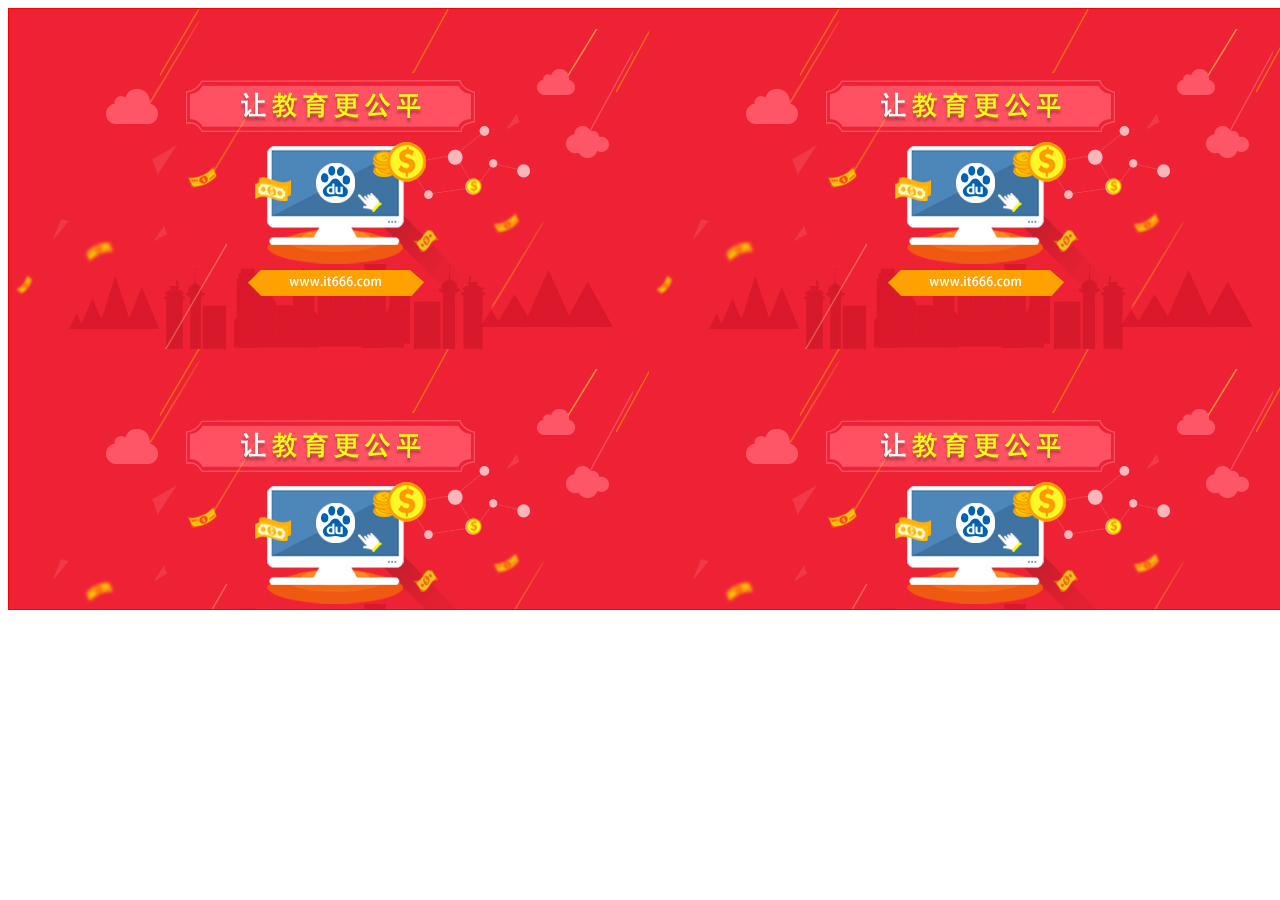
<file: Companyportal/demo.html>
<!DOCTYPE html>
<html lang="en">
<head>
    <meta charset="UTF-8">
    <title>Title</title>
</head>
<style>
    #demo{
        height: 600px;
        width: 1500px;
        border: 1px solid red;
        background-image: url("imgs/slide_03_640x340.jpg")
    }
</style>
<body>
<div id="demo"></div>
</body>
</html>
</file>
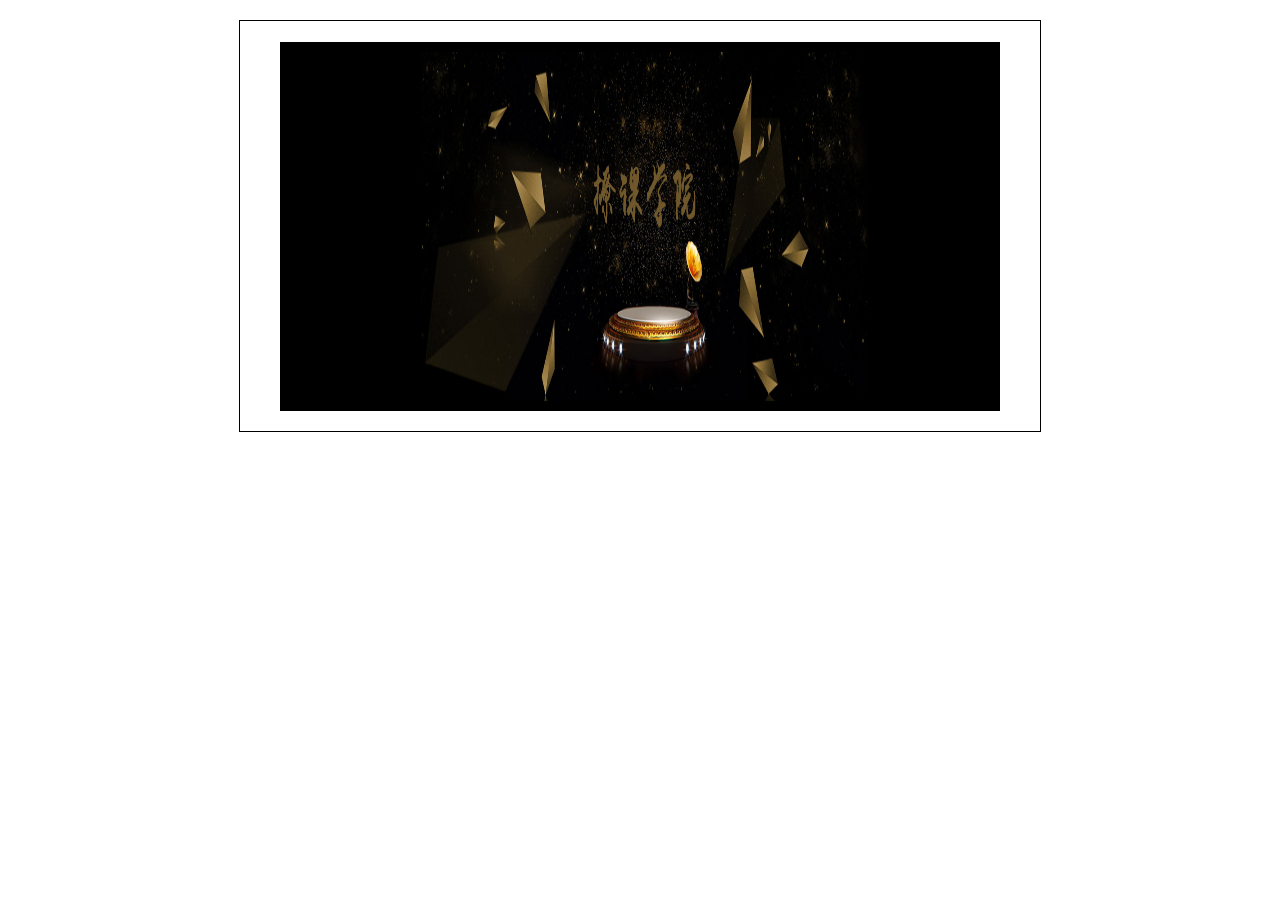
<file: template/05-轮播图/index1.html>
<!DOCTYPE html>
<html lang="en">
<head>
    <meta charset="UTF-8">
    <title>Title</title>
    <style>
        div{
            width: 800px;
            height: 410px;
            border: 1px solid #000;
            margin: 20px auto;
            background: no-repeat center center;
          /*  -webkit-background-size: cover;*/
            background-size: 90% 90%;
        }
    </style>
</head>
<body>
    <div style="background-image: url('img/slide_01_2000x410.jpg')"></div>

</body>
</html>
</file>
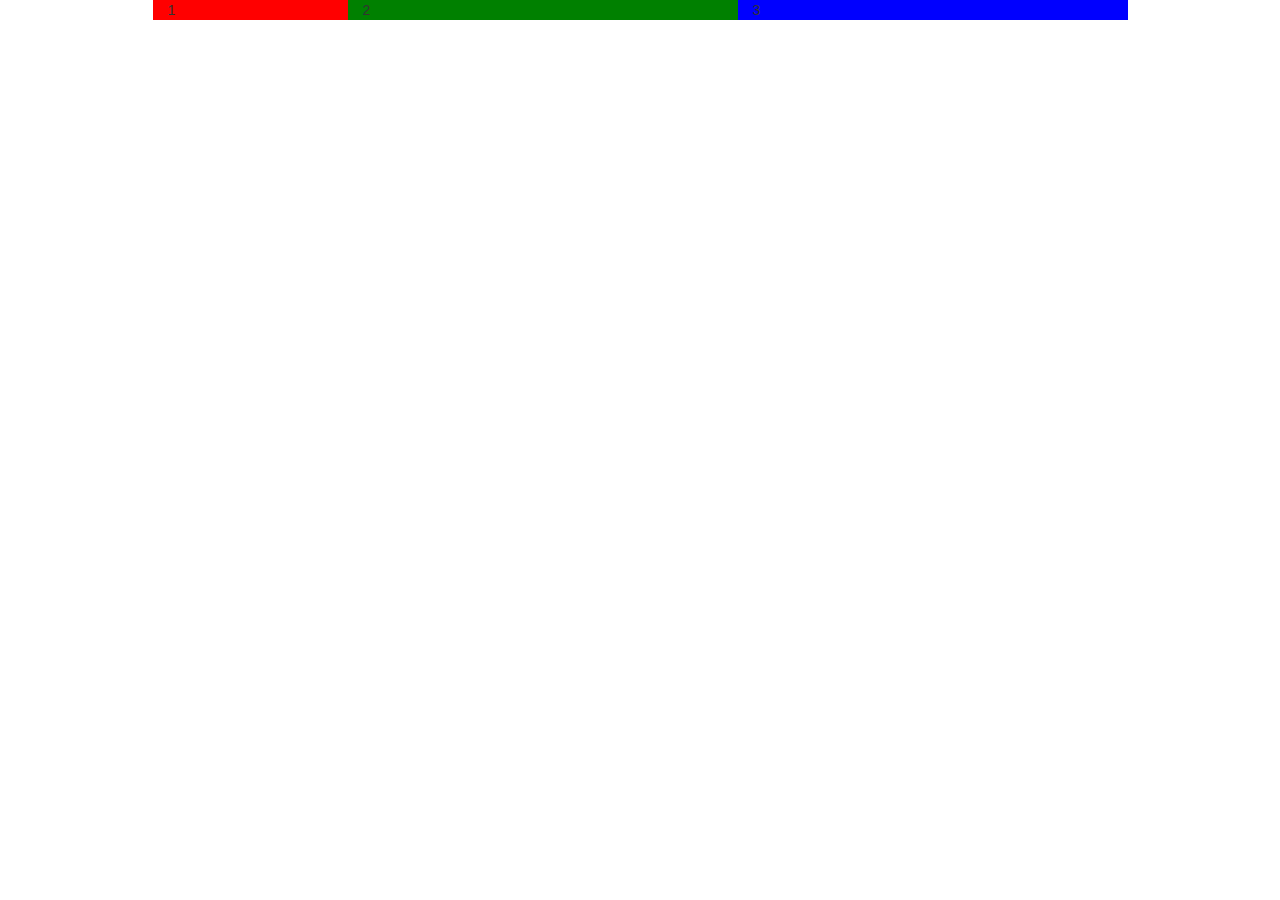
<file: template/06-标签页/index1.html>
<!DOCTYPE html>
<html lang="en">
<head>
    <meta charset="UTF-8">
    <meta http-equiv="X-UA-Compatible" content="IE=edge">
    <meta name="viewport" content="width=device-width, initial-scale=1.0">
    <title>撩课学院-IT人的自我成长社区</title>
    <!-- 引入Bootstrap核心样式文件（必须） -->
    <link rel="stylesheet" href="../college/lib/bootstrap/css/bootstrap.css">
</head>
<body>

   <div class="container">
       <div class="row">
           <div class="col-md-2 col-md-offset-1" style="background: red;">1</div>
           <div class="col-md-4" style="background: green;">2</div>
           <div class="col-md-4" style="background: blue;">3</div>
       </div>
   </div>

<script src="../college/lib/jquery/jquery.js"></script>
<!-- 引入所有的Bootstrap的JS插件 -->
<script src="../college/lib/bootstrap/js/bootstrap.js"></script>
</body>
</html>
</file>
<file: Companyportal/css/index.css>
/**************************通用样式begin**************************/

body{
    color: #000;
    font-family: "Helvetica Neue", Helvetica, Arial, sans-serif;
}

a:hover{
    text-decoration: none;
}

ol,ul{
    list-style: none;
}

/*设置字体*/
@font-face {
    font-family: lk;
    src: url('../fonts/lk.eot') format('embedded-opentype'),
    url('../fonts/lk.svg') format('svg'),
    url('../fonts/lk.ttf') format('truetype'),
    url('../fonts/lk.woff') format('woff');
}
/*选择器进行匹配*/
[class^="icon-"],[class*=" icon-"]{
    font-family: lk;
    font-style: normal;
}
/*自定义样式按钮*/
.btn-register {
    color: #FFFFFF;
    background-color: #0AB4F7;
    border-color: #F4F7F7;
}

.btn-register:hover,
.btn-register:focus,
.btn-register:active,
.btn-register.active,
.open .dropdown-toggle.btn-register {
    color: #FFFFFF;
    background-color: #086DF2;
    border-color: #F4F7F7;
}

.btn-register:active,
.btn-register.active,
.open .dropdown-toggle.btn-register {
    background-image: none;
}

.btn-register.disabled,
.btn-register[disabled],
fieldset[disabled] .btn-register,
.btn-register.disabled:hover,
.btn-register[disabled]:hover,
fieldset[disabled] .btn-register:hover,
.btn-register.disabled:focus,
.btn-register[disabled]:focus,
fieldset[disabled] .btn-register:focus,
.btn-register.disabled:active,
.btn-register[disabled]:active,
fieldset[disabled] .btn-register:active,
.btn-register.disabled.active,
.btn-register[disabled].active,
fieldset[disabled] .btn-register.active {
    background-color: #0AB4F7;
    border-color: #F4F7F7;
}

.btn-register .badge {
    color: #0AB4F7;
    background-color: #FFFFFF;
}
/**************************通用样式end**************************/


/**************************头部样式begin**************************/
#ck-header{}
#ck-header .top-bar{
    height: 40px;
    line-height: 39px;
    border-bottom: 1px solid #e0e0e0;
}

#ck-header .top-bar .container .row>div+div{
   border-left: 1px solid #e0e0e0;
}

#ck-header .top-bar .container .row .top-bar-1 a{
    position: relative;
}


#ck-header .top-bar .container .row .top-bar-1 a img{
    position: absolute;
    top: 18px;
    left: 50%;
    transform: translateX(-50%);
    z-index: 999;
    display: none;
}

/*当鼠标移动到a标签，显示a标签下的图片*/
#ck-header .top-bar .container .row .top-bar-1 a:hover img{
    display: block;
}

/*字体编码文件*/
.icon-phone::before{
    content: '\e958';
    font-size: 13px;
}
.icon-tel::before{
    content: '\e942';
    font-size: 13px;
}

#ck-header .navbar-ck{
    border-bottom: 1px solid #e0e0e0;
}

#ck-header .navbar-ck .navbar-brand{
    height: 70px;
    /*background-color: red;*/
    margin-left: 15px;
    margin-right: 60px;
}
/*品牌logo*/
#ck-header .navbar-ck .navbar-brand img{
    width: 180px;
}

/*header中下部分-- 使用flex布局*/
/*#ck-header .navbar-ck .navbar-nav>li>a{*/
    /*height: 70px;*/
    /*!*background-color: red;*!*/
    /*display: flex;*/
    /*justify-content: center;*/
    /*align-items: center;*/
    /*margin-right: 10px;*/
/*}*/
/*#ck-header .navbar-ck .navbar-nav>li>a:hover{*/

    /*border-bottom: 2px solid purple;*/
/*}*/
/*#ck-header .navbar-ck .navbar-toggler{*/
    /*margin-top: 5px;*/
/*}*/

/*header中下部分-- 使用height*/
#ck-header .navbar-ck .navbar-nav>li>a{
    height: 50px;
    line-height: 40px;
    margin-right: 10px;
}
#ck-header .navbar-ck .navbar-nav li.active a,
#ck-header .navbar-ck .navbar-nav>li>a:hover{
    border-bottom: 2px solid purple;
}
/**************************头部样式end**************************/



/**************************轮播图 begin**************************/
#ck-carousel{}

#ck-carousel .carousel-item{
    background: no-repeat center center;
    -webkit-background-size: cover;
    background-size: cover;

}
#ck-carousel .carousel-item img{
    width: 100%;
}

@media screen  and ( min-width: 800px){
    #ck-carousel .carousel-item{
        height: 410px;
    }
}
/**************************轮播图 end**************************/


/**************************热门课程 begin**************************/
#ck-hot{}
#ck-hot .lesson{
    padding: 15px 10px;
}

#ck-hot .lesson .media-left{
    width: 20%;
}

#ck-hot .lesson .media-body{
    width: 60%;
    vertical-align: middle;
}


#ck-hot .lesson .media-right{
    width: 20%;
    /*text-align: left;*/
    /*font-size: 16px;*/
    /*vertical-align: middle;*/
    line-height: 82px;
}
#ck-hot h4{
    font-size: 18px;
    font-family: inherit;
    font-weight: 500;
    line-height: 1.1;
    color: inherit;
}
/**************************热门课程 end**************************/


/**************************产品中心 begin**************************/
#ck-product{
    background-color: #f0f0f0;
    padding: 40px 0;
}
/*去除边框*/
#ck-product .nav-item {
    font-size: 18px;
}
#ck-product .nav-item a{
    border: none;
    color: #999;
    padding: 10px 20px;
}
/*设置下标线*/
#ck-product .nav-item a.active{
    /*border: none;*/
    background-color: transparent;
    border-bottom: 2px solid #0AB4F7;
    color: #000;
}

/*内容部分*/
#ck-product .tab-content .pd-left{
    padding: 40px 0;
}
#ck-product .tab-content #pd_one_1 h5{
    font-size: 14px;
}

#pd_one_1{
    margin: 15px 0;
}

#pd_one_2{
    background-color: transparent;
}

#pd_one_4{
    margin: 15px 0;
}

#ck-product #pd_two_1{
    padding: 100px 0;
}

#ck-product #pd_two_1 h1{
    margin-bottom: 15px;
}

/**************************产品中心 end**************************/


/**************************关于我们 begin**************************/
#ck-about{

}
/**************************关于我们 end**************************/


/**************************友情链接 begin**************************/
#ck-link{

}
/**************************友情链接 end**************************/


/**************************尾部 begin**************************/
#ck-footer{
    background: url("../imgs/ft_bg.png") no-repeat center;
    color: #fff;
    width: 100%;
    height: 200px;
}
#ck-footer .container .row{
    height: 200px;
    /*background-color: red;*/
}
#ck-footer .container .row .row a{
    color: #fff;
}
/**************************尾部 end**************************/
</file>
<file: template/college/css/index.css>
/***********************通用的样式***********************/
body{
    font-family: "Helvetica Neue", Helvetica, Arial, sans-serif;
    color: #000;
}


.btn-register {
    color: #FFFFFF;
    background-color: #0AB4F7;
    border-color: #F4F7F7;
}

.btn-register:hover,
.btn-register:focus,
.btn-register:active,
.btn-register.active,
.open .dropdown-toggle.btn-register {
    color: #FFFFFF;
    background-color: #086DF2;
    border-color: #F4F7F7;
}

.btn-register:active,
.btn-register.active,
.open .dropdown-toggle.btn-register {
    background-image: none;
}

.btn-register.disabled,
.btn-register[disabled],
fieldset[disabled] .btn-register,
.btn-register.disabled:hover,
.btn-register[disabled]:hover,
fieldset[disabled] .btn-register:hover,
.btn-register.disabled:focus,
.btn-register[disabled]:focus,
fieldset[disabled] .btn-register:focus,
.btn-register.disabled:active,
.btn-register[disabled]:active,
fieldset[disabled] .btn-register:active,
.btn-register.disabled.active,
.btn-register[disabled].active,
fieldset[disabled] .btn-register.active {
    background-color: #0AB4F7;
    border-color: #F4F7F7;
}

.btn-register .badge {
    color: #0AB4F7;
    background-color: #FFFFFF;
}

@font-face {
    font-family: lk;
    src: url('../fonts/lk.eot') format('embedded-opentype'),
    url('../fonts/lk.svg') format('svg'),
    url('../fonts/lk.ttf') format('truetype'),
    url('../fonts/lk.woff') format('woff');
}

[class^="icon-"],
[class*=" icon-"]{
    font-family: lk;
    font-style: normal;
}


#lk_about, #lk_hot, #lk_link{
    padding: 20px 0;
}

#lk_about .title, #lk_hot .title, #lk_link .title{
    display: flex;
    flex-direction: column;
    justify-content: center;
    align-items: center;
    padding-bottom: 15px;
}



/***********************通用的样式***********************/


/***********************头部的样式***********************/
#lk_header{

}

#lk_header .top-bar{
    height: 40px;
    line-height: 39px;
    border-bottom: 1px solid #e0e0e0;
}

#lk_header .top-bar .container .row>div+div{
    border-left: 1px solid #e0e0e0;
}


#lk_header .top-bar .container .row .top-bar-1 a{
    position: relative;
}

#lk_header .top-bar .container .row .top-bar-1 a img{
    display: none;

    position: absolute;
    left: 50%;
    margin-left: -65px;
    margin-top:  -10px;

    z-index: 9999;
}

#lk_header .top-bar .container .row .top-bar-1 a:hover img{
    display: block;
}

.icon-phone::before{
    content: '\e958';
    font-size: 13px;
}

.icon-tel::before{
    content: '\e942';
    font-size: 13px;
}


#lk_header .navbar-lk{
    background-color: #fff;
    margin-bottom: 0;
}

#lk_header .navbar-lk .navbar-brand{
    height: 70px;
    padding: 10px 15px;
}

#lk_header .navbar-lk .navbar-nav a{
    height: 70px;
    line-height: 40px;
}

#lk_header .navbar-lk .navbar-nav li.active a,
#lk_header .navbar-lk .navbar-nav li a:hover{
    background-color: transparent;
    border-bottom: 2px solid #0AB4F7;
}

#lk_header .navbar-lk .navbar-toggle {
    margin-top: 18px;
}


/***********************头部的样式***********************/

/***********************焦点图的样式***********************/
#lk_carousel{

}

#lk_carousel .item{

    background: no-repeat center center;

    -webkit-background-size: cover;
    background-size: cover;
}

@media screen  and ( min-width: 800px){
    #lk_carousel .item{
          height: 410px;
    }
}
/***********************焦点图的样式***********************/

/***********************关于我们的样式***********************/
#lk_about .row p{
    line-height: 29px;
    font-size: 15px;
}
/***********************关于我们的样式***********************/

/***********************产品特色的样式***********************/
#lk_product{
    background-color: #f0f0f0;
    padding: 30px 0;
}

#lk_product .nav{
   font-size: 18px;
}

#lk_product .nav a{
    color: #999;
}

#lk_product .nav li.active a{
    border: none;
    background-color: transparent;
    border-bottom: 2px solid #0AB4F7;
    color: #000;
}

#lk_product .tab-content{
    padding-top: 20px;
}

#lk_product .pd-left{
    padding: 40px 0;
}

#pd_one_1{
    margin: 15px 0;
}

#pd_one_2{
    background-color: transparent;
}

#pd_one_4{
    margin: 15px 0;
}

#lk_product #pd_two_1{
    padding: 100px 0;
}

#lk_product #pd_two_1 h1{
    margin-bottom: 15px;
}

/***********************产品特色的样式***********************/

/***********************热门课程的样式***********************/
#lk_hot .lesson{
    padding: 15px 10px;
}

#lk_hot .lesson .media-left{
    width: 20%;
}

#lk_hot .lesson .media-body{
    width: 60%;
    vertical-align: middle;
}

#lk_hot .lesson .media-right{
    width: 20%;
    text-align: left;
    font-size: 16px;
    vertical-align: middle;
}
/***********************热门课程的样式***********************/

/***********************友情链接的样式***********************/
#lk_link .logos{
    list-style: none;
    text-align: center;
}

#lk_link .logos li{
    display: inline-block;
    padding: 20px 30px;
}
/***********************友情链接的样式***********************/


/***********************尾部的样式***********************/
#lk_footer{
    width: 100%;
    height: 200px;
    background: url("../imgs/ft_bg.png ") no-repeat center;
    -webkit-background-size: cover;
    background-size: cover;

    color: #fff;
    font-size: 16px;
}

#lk_footer ul{
    list-style: none;
}

#lk_footer .one, #lk_footer .two{
    padding: 10px;
    border-right: 1px solid #666;
    height: 180px;

    display: flex;
    flex-direction: column;
    justify-content: center;
    align-items: center;
}

#lk_footer .one li{
    line-height: 40px;
}

#lk_footer .one li a{
    color: #fff;
}

#lk_footer .three{
    padding: 10px 50px;
    height: 180px;

    display: flex;
    flex-direction: column;
    justify-content: center;
    align-items: flex-start;
}

#lk_footer .three a{
    margin-right: 15px;
    text-decoration: none;
}
/***********************尾部的样式***********************/
</file>
